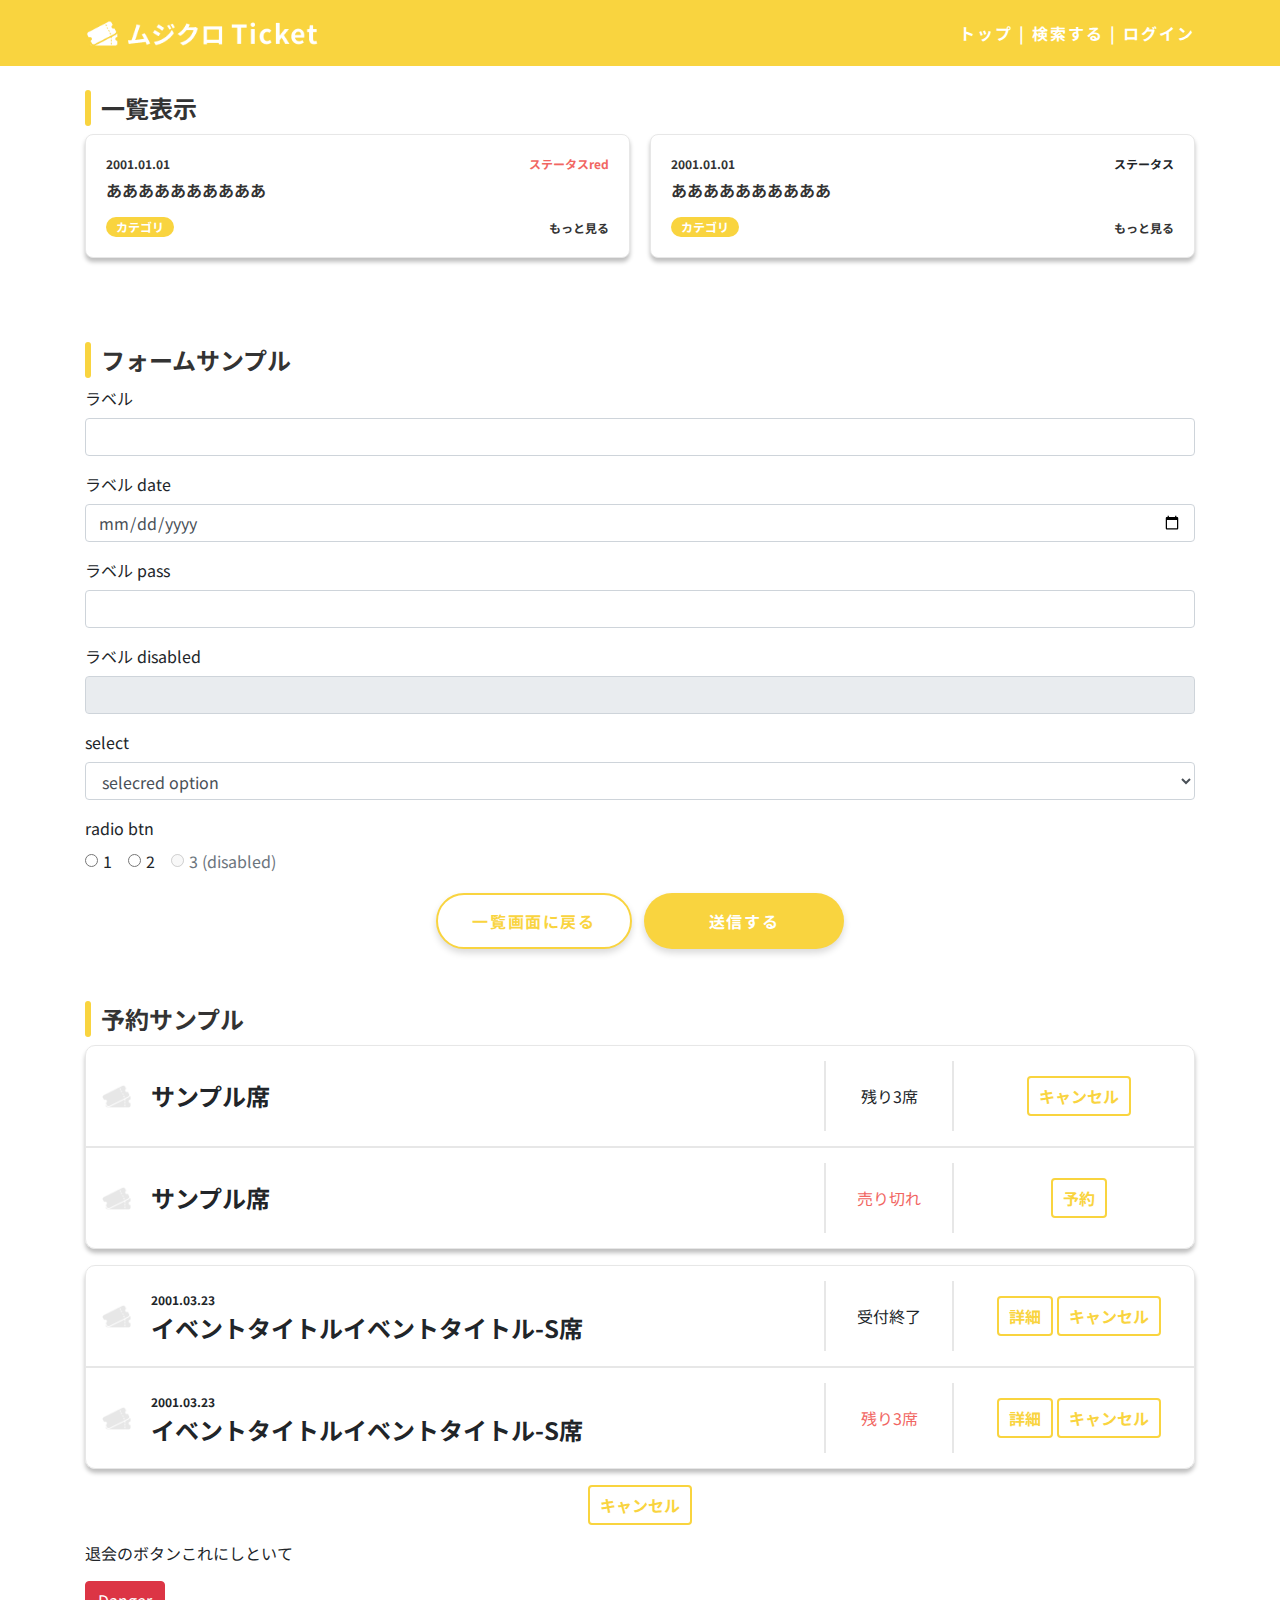
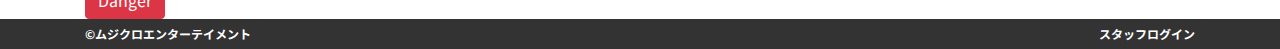
<file: index.html>
<!DOCTYPE html>
<html lang="en">

<head>
    <meta charset="UTF-8">
    <meta name="viewport" content="width=device-width, initial-scale=1.0">
    <link rel="stylesheet" href="https://stackpath.bootstrapcdn.com/bootstrap/4.3.1/css/bootstrap.min.css"
        integrity="sha384-ggOyR0iXCbMQv3Xipma34MD+dH/1fQ784/j6cY/iJTQUOhcWr7x9JvoRxT2MZw1T" crossorigin="anonymous">
    <script src="https://code.jquery.com/jquery-3.3.1.slim.min.js"
        integrity="sha384-q8i/X+965DzO0rT7abK41JStQIAqVgRVzpbzo5smXKp4YfRvH+8abtTE1Pi6jizo"
        crossorigin="anonymous"></script>
    <script src="https://cdnjs.cloudflare.com/ajax/libs/popper.js/1.14.7/umd/popper.min.js"
        integrity="sha384-UO2eT0CpHqdSJQ6hJty5KVphtPhzWj9WO1clHTMGa3JDZwrnQq4sF86dIHNDz0W1"
        crossorigin="anonymous"></script>
    <script src="https://stackpath.bootstrapcdn.com/bootstrap/4.3.1/js/bootstrap.min.js"
        integrity="sha384-JjSmVgyd0p3pXB1rRibZUAYoIIy6OrQ6VrjIEaFf/nJGzIxFDsf4x0xIM+B07jRM"
        crossorigin="anonymous"></script>

    <link rel="preconnect" href="https://fonts.googleapis.com">
    <link rel="preconnect" href="https://fonts.gstatic.com" crossorigin>
    <link
        href="https://fonts.googleapis.com/css2?family=Noto+Sans+JP:wght@100;200;300;400;500;600;700;800;900&display=swap"
        rel="stylesheet">

    <link rel="stylesheet" href="style.css">
    <title>Document</title>
</head>

<body>
    <nav class="navbar navbar-light mj-header">
        <div class="container">
            <a class="navbar-brand" href="#">
                <img src="icon.png" alt="">
            </a>
            <p class="mj-header__text">
                <a href="">トップ</a>
                |
                <a href="">検索する</a>
                |
                <a href="">ログイン</a>
            </p>
            <button class="navbar-toggler" type="button" data-toggle="collapse"
                data-target="#navbarToggleExternalContent" aria-controls="navbarToggleExternalContent"
                aria-expanded="false" aria-label="Toggle navigation">
                <span class="navbar-toggler-icon"></span>
            </button>
        </div>
    </nav>

    <div class="collapse" id="navbarToggleExternalContent">
        <div class="p-4">
            <a href="">トップ</a><br>
            <a href="">検索する</a><br>
            <a href="">ログイン</a>
        </div>
    </div>

    <div class="container">
        <br>
        <!--セクションのタイトル用-->
        <h2 class="mj-title">一覧表示</h2>

        <!--一覧用のカードリスト-->
        <ul class="mj-cards">
            <!--一覧用のカード-->
            <li class="mj-card">
                <a href="">
                    <div class="mj-card__head">
                        <time class="mj-card__time">2001.01.01</time>
                        <p class="mj-card__ac mj-card__ac_red">ステータスred</p>
                    </div>
                    <h4 class="mj-card__title">ああああああああああ</h4>
                    <p class="mj-card__foot">
                        <span class="mj-card__cat">カテゴリ</span>
                        <span class="mj-card__more">もっと見る</span>
                    </p>
                </a>
            </li>
            <!--一覧用のカード end-->
            <li class="mj-card">
                <div class="mj-card__head">
                    <time class="mj-card__time">2001.01.01</time>
                    <p class="mj-card__ac mj-card__ac">ステータス</p>
                </div>
                <h4 class="mj-card__title">ああああああああああ</h4>
                <p class="mj-card__foot">
                    <span class="mj-card__cat">カテゴリ</span>
                    <span class="mj-card__more">もっと見る</span>
                </p>
            </li>
        </ul>
        <!--一覧用のカードリスト end-->

        <br><br>
        <h2 class="mj-title">フォームサンプル</h2>

        <form action="" class="mb-5">
            <div class="mb-3">
                <label for="" class="form-label">ラベル</label>
                <input type="text" class="form-control" id="">
            </div>

            <div class="mb-3">
                <label for="" class="form-label">ラベル date</label>
                <input type="date" class="form-control" id="">
            </div>

            <div class="mb-3">
                <label for="" class="form-label">ラベル pass</label>
                <input type="password" class="form-control" id="">
            </div>

            <div class="mb-3">
                <label for="" class="form-label">ラベル disabled</label>
                <input type="text" class="form-control" id="" disabled>
            </div>

            <div class="mb-3">
                <label for="" class="form-label">select</label>
                <select class="form-control" aria-label="Default select example">
                    <option value="hoge" selected>selecred option</option>
                    <option value="1">One</option>
                    <option value="2">Two</option>
                    <option value="3">Three</option>
                </select>
            </div>

            <div class="mb-3">
                <label for="" class="form-label">radio btn</label><br>
                <div class="form-check form-check-inline">
                    <input class="form-check-input" type="radio" name="name" value="option1">
                    <label class="form-check-label" for="inlineRadio1">1</label>
                </div>
                <div class="form-check form-check-inline">
                    <input class="form-check-input" type="radio" name="name" value="option2">
                    <label class="form-check-label" for="inlineRadio2">2</label>
                </div>
                <div class="form-check form-check-inline">
                    <input class="form-check-input" type="radio" name="name" value="option3" disabled>
                    <label class="form-check-label" for="inlineRadio3">3 (disabled)</label>
                </div>

                <div class="text-center mb-3 mt-3">
                    <a href="" class="mj-btn mj-btn_w m-1">一覧画面に戻る</a>
                    <a href="" class="mj-btn mj-btn_y m-1">送信する</a>
                </div>
            </div>

            <div>

            </div>
        </form>

        <h2 class="mj-title">予約サンプル</h2>
        <!--詳細画面用-->
        <ul class="mj-res-cards md-5">
            <li class="mj-res-card">
                <div class="mj-res-card__title">
                    <img src="icon-ticket.png" alt="">
                    <h4>サンプル席</h4>
                </div>
                <div class="mj-res-card__status">残り3席</div>
                <div class="mj-res-card__btns">
                    <a href="" class="btn btn-mj">キャンセル</a>
                </div>
            </li>
            <li class="mj-res-card">
                <div class="mj-res-card__title">
                    <img src="icon-ticket.png" alt="">
                    <h4>サンプル席</h4>
                </div>
                <div class="mj-res-card__status mj-res-card__status_red">売り切れ</div>
                <div class="mj-res-card__btns">
                    <a href="" class="btn btn-mj">予約</a>
                </div>
            </li>
        </ul>

        <!--詳細画面用-->
        <ul class="mj-res-cards md-5">
            <li class="mj-res-card">
                <div class="mj-res-card__title">
                    <img src="icon-ticket.png" alt="">
                    <date>2001.03.23</date>
                    <h4>イベントタイトルイベントタイトル-S席</h4>
                </div>
                <div class="mj-res-card__status">受付終了</div>
                <div class="mj-res-card__btns">
                    <a href="" class="btn btn-mj">詳細</a>
                    <a href="" class="btn btn-mj">キャンセル</a>
                </div>
            </li>
            <li class="mj-res-card">
                <div class="mj-res-card__title">
                    <img src="icon-ticket.png" alt="">
                    <date>2001.03.23</date>
                    <h4>イベントタイトルイベントタイトル-S席</h4>
                </div>
                <div class="mj-res-card__status mj-res-card__status_red">残り3席</div>
                <div class="mj-res-card__btns">
                    <a href="" class="btn btn-mj">詳細</a>
                    <a href="" class="btn btn-mj">キャンセル</a>
                </div>
            </li>
        </ul>



        <div class="text-center mb-3">
            <a href="" class="btn btn-mj">キャンセル</a>
        </div>

        <div>
            <p>退会のボタンこれにしといて</p>
            <button type="button" class="btn btn-danger">Danger</button>
        </div>
    </div>

    <footer class="mj-footer">
        <div class="container">
            <span>©︎ムジクロエンターテイメント</span>
            <a href="">スタッフログイン</a>
        </div>
    </footer>
</body>

</html>
</file>
<file: style.css>
body {
    font-family: 'Noto Sans JP', sans-serif !important;
}

/*header*/
.mj-header {
    background-color: #F9D43F;
}

.mj-header img {
    height: 40px;
}

.mj-header__text {
    line-height: 40px;
    margin-bottom: 0;
    font-weight: 700;
    font-size: 16px;
    line-height: 150%;
    letter-spacing: 2px;
    color: #FFFFFF;
}

.mj-header__text a {
    color: #FFFFFF;
}

.mj-header .navbar-toggler {
    display: none;
}

@media (max-width: 768px) {
    .mj-header img {
        height: 24px;
    }

    .mj-header__text {
        display: none;
    }

    .mj-header .navbar-toggler {
        display: block;
    }

    #navbarToggleExternalContent {
        background-color: #F9D43F;
    }

    #navbarToggleExternalContent a {
        color: #fff;
    }
}

.mj-footer {
    height: 30px;
    background-color: #333333;
}

.mj-footer .container {
    display: flex;
    justify-content: space-between;
}

.mj-footer span, .mj-footer a {
    line-height: 30px;
    font-size: 12px;
    color: #fff;
    font-weight: bold;
}

/*共有*/

.mj-title {
    padding-left: 16px;
    font-weight: 700;
    font-size: 24px;
    line-height: 150%;
    color: #333;
    position: relative;
}

.mj-title::before {
    content: "";
    position: absolute;
    display: block;
    height: 100%;
    width: 6px;
    border-radius: 3px;
    background-color: #F9D43F;
    left: 0;
    top: 0;
    margin-bottom: 40px;
}

/*card*/

.mj-cards {
    display: flex;
    flex-wrap: wrap;
    padding-left: 0;
    list-style: none;
    justify-content: space-between;
}

.mj-card {
    width: calc((100% - 20px) / 2);
    padding: 20px;
    background: #FFFFFF;
    border: 1px solid #E7E7E7;
    box-shadow: 0px 4px 4px rgba(0, 0, 0, 0.25);
    border-radius: 8px;
    margin-bottom: 20px;
    transition: 0.3s;
}

.mj-card:hover {
    transform: scale(1.01);
}

.mj-card a:hover {
    text-decoration: none;
}

.mj-card__ac {
    font-weight: 700;
    font-size: 12px;
    line-height: 150%;
    margin-bottom: 5px;
}

.mj-card__head {
    display: flex;
    justify-content: space-between;
}

.mj-card__time {
    font-weight: 700;
    font-size: 12px;
    line-height: 150%;
    margin-bottom: 5px;
    color: #333;
}

.mj-card__ac_red {
    color: #F16662;
}

.mj-card__title {
    font-weight: 700;
    font-size: 16px;
    line-height: 150%;
    color: #333333;
    margin-bottom: 15px;
}

.mj-card__foot {
    display: flex;
    margin-bottom: 0;
    justify-content: space-between;
}

.mj-card__cat {
    background: #F9D43F;
    border-radius: 20px;
    display: inline-block;
    padding: 0 10px;
    font-weight: 700;
    font-size: 12px;
    line-height: 20px;
    text-align: center;
    color: #FFFFFF;
}

.mj-card__more {
    font-weight: 700;
    font-size: 12px;
    line-height: 150%;
    display: flex;
    align-items: flex-end;
    text-align: right;
    color: #333333;
}

@media (max-width: 768px) {
    .mj-card {
        width: 100%;
    }
}

/*res-card*/

.mj-res-cards {
    list-style: none;
    padding-left: 0;
    box-shadow: 0px 4px 4px rgba(0, 0, 0, 0.25);
    border-radius: 10px;
    border: 1px solid #E7E7E7;
}

.mj-res-card {
    display: flex;
    justify-content: space-between;
    padding: 15px;
    align-items: center;
    min-height: 100px;
    border-bottom: 2px solid #E7E7E7;
}

.mj-res-cards .mj-res-card:last-child {
    border-bottom: none;
}

.mj-res-card__title {
    position: relative;
    width: calc(100% - 130px - 250px);
    padding-left: 50px;
}

.mj-res-card__title img {
    position: absolute;
    left: 0;
    top: calc(50% - 12px);
    width: 30px;
}

.mj-res-card__title date {
    margin-bottom: 0;
    font-weight: 700;
    font-size: 12px;
    margin-bottom: 10px;
    line-height: 150%;
}

.mj-res-card__title h4 {
    margin-bottom: 0;
    font-weight: 700;
    font-size: 24px;
    line-height: 150%;
}

.mj-res-card__status {
    width: 130px;
    height: 100%;
    line-height: 70px;
    font-size: 16px;
    border-left: 2px solid #E7E7E7;
    border-right: 2px solid #E7E7E7;
    text-align: center;
}

.mj-res-card__status_red {
    color: #F16662;
}

.mj-res-card__btns {
    width: 200px;
    text-align: center;
}

@media (max-width: 768px) {
    .mj-res-card {
        flex-wrap: wrap;
    }

    .mj-res-card__title {
        width: 100%;
        margin-bottom: 10px;
    }

    .mj-res-card__title h4 {
        font-size: 16px;
    }

    .mj-res-card__status {
        width: 100px;
        line-height: 150%;
        border: none;
        text-align: left;
    }

    .mj-res-card__btns {
        width: 200px;
        text-align: right;
    }
}


/*btns*/

.mj-btn_y {
    display: inline-block;
    width: 200px;
    height: 56px;
    line-height: 56px;
    font-weight: 700;
    font-size: 16px;
    text-align: center;
    letter-spacing: 0.1em;
    background-color: #F9D43F;
    color: #fff;
    border-radius: 28px;
    box-shadow: 0px 4px 7px rgba(0, 0, 0, 0.15);
}

.mj-btn_w {
    display: inline-block;
    width: 196px;
    height: 56px;
    line-height: 52px;
    font-weight: 700;
    font-size: 16px;
    text-align: center;
    letter-spacing: 0.1em;
    color: #F9D43F;
    background-color: #fff;
    border-radius: 28px;
    border: 2px solid #F9D43F;
    box-shadow: 0px 4px 7px rgba(0, 0, 0, 0.15);
}

.mj-btn_w:hover {
    color: #F9D43F;
}

.mj-btn_y:hover {
    color: #fff;
}

.btn.btn-mj {
    background-color: #fffF;
    color: #F9D43F;
    border: 2px solid #F9D43F;
    font-size: 16px;
    padding-left: 10px;
    padding-right: 10px;
    font-weight: bold;
}
</file>
